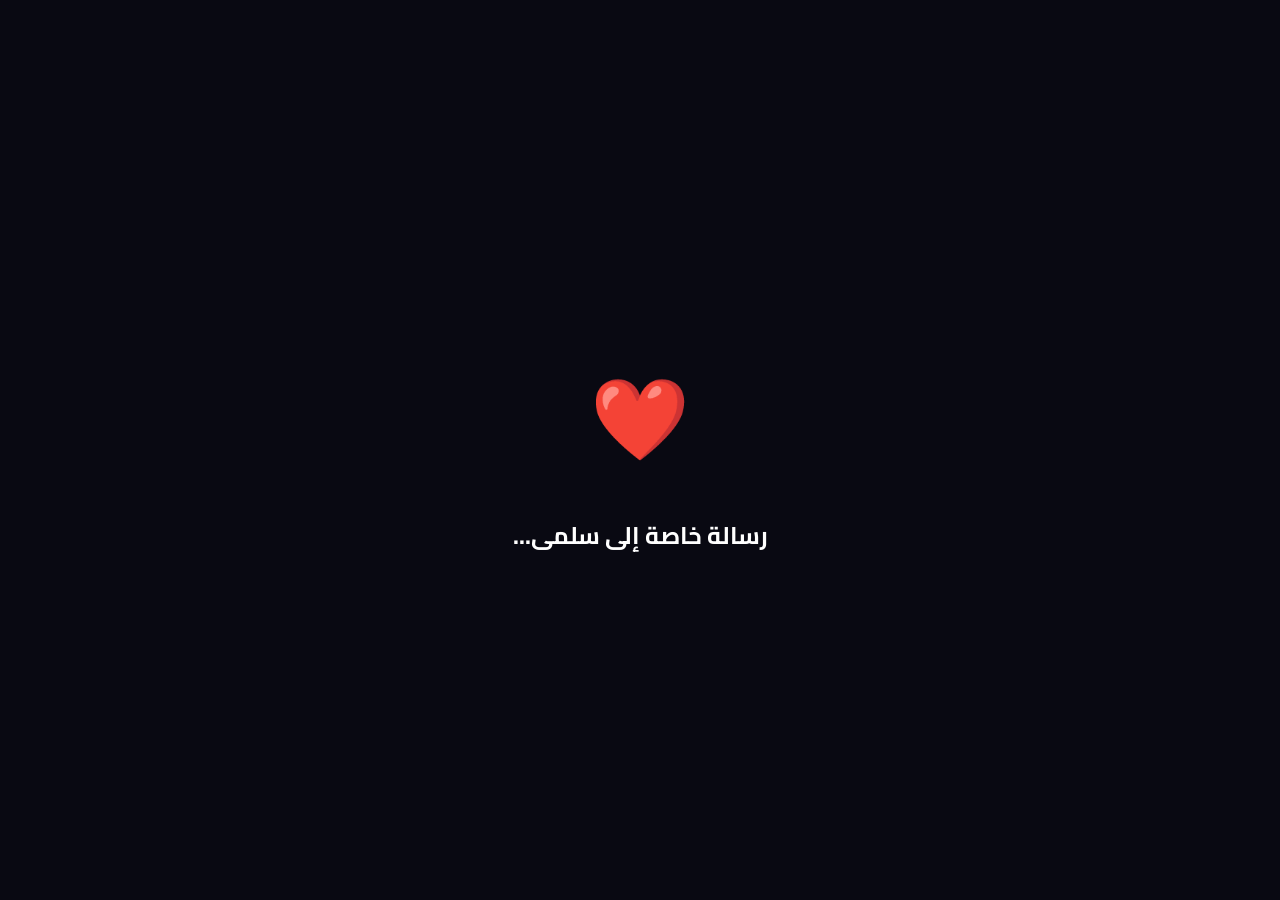
<file: index.html>
<!DOCTYPE html>
<html lang="ar" dir="rtl">

<head>

<meta charset="UTF-8">

<meta name="viewport" content="width=device-width, initial-scale=1.0">

<title>❤️ إلى سلمى</title>

<link rel="stylesheet" href="style .css">

<link rel="preconnect" href="https://fonts.googleapis.com">

<link rel="preconnect" href="https://fonts.gstatic.com" crossorigin>

<link href="https://fonts.googleapis.com/css2?family=Cairo:wght@300;400;600;700;800&display=swap" rel="stylesheet">

</head>

<body>
  <div id="loader">

    <div class="loader-heart">❤️</div>

    <h2>رسالة خاصة إلى سلمى...</h2>

</div>

<div class="background-hearts"></div>

<section class="hero">

<div class="heart">
❤️
</div>

<h1>
مرحبًا يا سلمى
</h1>

<p>

الموقع ده معمول مخصوص ليكي...

علشان يحكي بداية حكاية جميلة بدأت برسالة...

وكبرت مع الأيام.

</p>

<a href="message.html" class="btn">

ابدئي الرحلة 💌

</a>

</section>

<script src="script.js"></script>

</body>

</html>
</file>
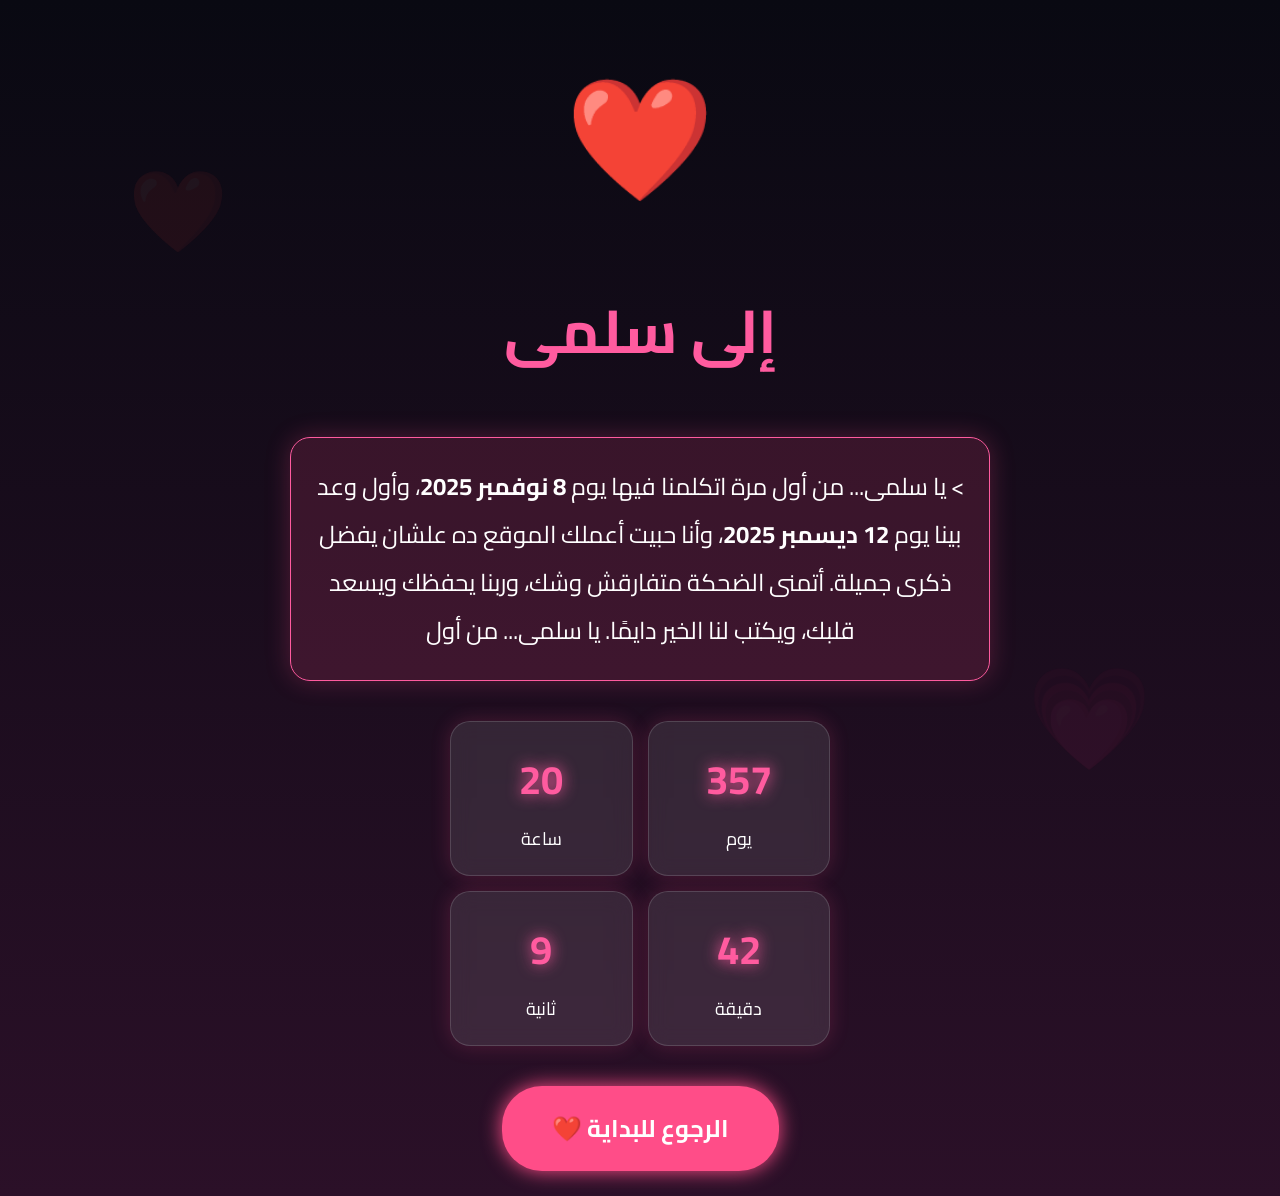
<file: message.html>
<!DOCTYPE html>
<html lang="ar" dir="rtl">

<head>

<meta charset="UTF-8">
<meta name="viewport" content="width=device-width, initial-scale=1.0">

<title>إلى سلمى ❤️</title>

<link rel="stylesheet" href="style .css">

<link rel="preconnect" href="https://fonts.googleapis.com">
<link rel="preconnect" href="https://fonts.gstatic.com" crossorigin>

<link href="https://fonts.googleapis.com/css2?family=Cairo:wght@300;400;600;700;800&display=swap" rel="stylesheet">

</head>

<body>

<section class="hero">

<div class="heart">❤️</div>

<h1>إلى سلمى</h1>

<p class="message" id="typing">>

يا سلمى...

من أول مرة اتكلمنا فيها يوم <strong>8 نوفمبر 2025</strong>،
وأول وعد بينا يوم <strong>12 ديسمبر 2025</strong>،
وأنا حبيت أعملك الموقع ده علشان يفضل ذكرى جميلة.

أتمنى الضحكة متفارقش وشك،
وربنا يحفظك ويسعد قلبك،
ويكتب لنا الخير دايمًا.

</p>

<div class="counter">

<div class="box">
<h2 id="days">0</h2>
<span>يوم</span>
</div>

<div class="box">
<h2 id="hours">0</h2>
<span>ساعة</span>
</div>

<div class="box">
<h2 id="minutes">0</h2>
<span>دقيقة</span>
</div>

<div class="box">
<h2 id="seconds">0</h2>
<span>ثانية</span>
</div>

</div>

<a href="index.html" class="btn">
الرجوع للبداية ❤️
</a>

</section>

<script src="script.js"></script>

</body>
</html>
</file>
<file: style .css>
/* =========================
   Google Font
========================= */

@import url('https://fonts.googleapis.com/css2?family=Cairo:wght@300;400;600;700;800&display=swap');

/* =========================
   Reset
========================= */

*{
    margin:0;
    padding:0;
    box-sizing:border-box;
    font-family:'Cairo',sans-serif;
}

body{

    background:linear-gradient(180deg,#090912,#13132b);

    color:#fff;

    overflow:hidden;
    
overflow-y:auto;

    min-height:100vh;

}


/* =========================
   Hero
========================= */

.hero{

    min-height:100vh;

    display:flex;

    flex-direction:column;

    justify-content:center;

    align-items:center;

    text-align:center;

    padding:25px;

}

/* =========================
   Heart
========================= */

.heart{

    font-size:80px;

    animation:heartBeat 1.2s infinite;

    margin-bottom:25px;

}

/* =========================
   Title
========================= */

.hero h1{

    font-size:38px;

    margin-bottom:20px;

    color:#ff5b9f;

}

/* =========================
   Text
========================= */

.hero p{

    font-size:19px;

    line-height:2;

    color:#ddd;

    max-width:330px;

}

/* =========================
   Button
========================= */

.btn{

    margin-top:40px;

    background:#ff4d88;

    color:white;

    text-decoration:none;

    padding:16px 35px;

    border-radius:40px;

    font-size:20px;

    font-weight:bold;

    transition:.4s;

    box-shadow:0 0 20px #ff4d88;

}

.btn:hover{

    transform:scale(1.08);

}

/* =========================
   Heart Animation
========================= */

@keyframes heartBeat{

0%{

transform:scale(1);

}

50%{

transform:scale(1.2);

}

100%{

transform:scale(1);

}

}

/* =========================
   Mobile
========================= */

@media(min-width:768px){

.hero h1{

font-size:60px;

}

.hero p{

font-size:24px;

max-width:700px;

}

.btn{

font-size:24px;

padding:20px 50px;

}

.heart{

font-size:120px;

}

}
/*==============================
        Loader
==============================*/

#loader{

    position:fixed;

    top:0;
    left:0;

    width:100%;
    height:100%;

    background:#090912;

    display:flex;

    justify-content:center;

    align-items:center;

    flex-direction:column;

    z-index:99999;

    transition:1s;

}

.loader-heart{

    font-size:80px;

    animation:heartBeat 1s infinite;

}

#loader h2{

    color:white;

    margin-top:20px;

    font-size:24px;

}
/*==============================
        Message Page
==============================*/

.message{

    margin-top:30px;

    max-width:350px;

    font-size:18px;

    line-height:2.2;

    color:#eee;

    background:rgba(255,255,255,.05);

    padding:25px;

    border-radius:20px;

    border:1px solid rgba(255,255,255,.1);

}


/*==============================
          Counter
==============================*/

.counter{

    display:grid;

    grid-template-columns:repeat(2,1fr);

    gap:15px;

    margin-top:40px;

    width:100%;

    max-width:380px;

}


.box{

    background:rgba(255,255,255,.08);

    padding:20px 10px;

    border-radius:20px;

    backdrop-filter:blur(10px);

    box-shadow:0 0 20px rgba(255,77,136,.2);

}


.box h2{

    font-size:40px;

    color:#ff5b9f;

    margin-bottom:5px;

    text-shadow:0 0 15px #ff5b9f;

}


.box span{

    font-size:18px;

    color:#fff;

}


/*==============================
       Mobile Fix
==============================*/

@media(max-width:400px){

    .hero h1{

        font-size:32px;

    }

    .message{

        font-size:16px;

        padding:20px;

    }

    .box h2{

        font-size:32px;

    }

}
/*==============================
      Message Page Background
==============================*/

body{

    background:
    radial-gradient(circle at top,#ff4d8844,transparent 40%),
    linear-gradient(180deg,#090912,#17172f);

}


/* قلوب خلفية متحركة */

body::before{

    content:"❤️";

    position:fixed;

    font-size:80px;

    opacity:.08;

    top:15%;

    left:10%;

    animation:moveHeart 6s infinite alternate;

}


body::after{

    content:"💗";

    position:fixed;

    font-size:100px;

    opacity:.08;

    bottom:10%;

    right:10%;

    animation:moveHeart 7s infinite alternate;

}


@keyframes moveHeart{

    from{

        transform:translateY(0) rotate(0deg);

    }

    to{

        transform:translateY(-40px) rotate(20deg);

    }

}


/* تحسين صندوق الرسالة */

.message{

    background:rgba(255,255,255,.08);

    color:#fff;

    border:1px solid rgba(255,255,255,.2);

    box-shadow:0 0 25px rgba(255,77,136,.25);

}


/* تحسين العداد */

.box{

    background:rgba(255,255,255,.1);

    border:1px solid rgba(255,255,255,.15);

}
body{
    background: linear-gradient(180deg,#090912,#2b1028) !important;
    color:white !important;
}

.hero{
    background: transparent !important;
}

.message{
    background: rgba(255,77,136,0.15) !important;
    color:white !important;
    border:1px solid #ff5b9f !important;
}

.box{
    background: rgba(255,255,255,0.1) !important;
    color:white !important;
}
</file>
